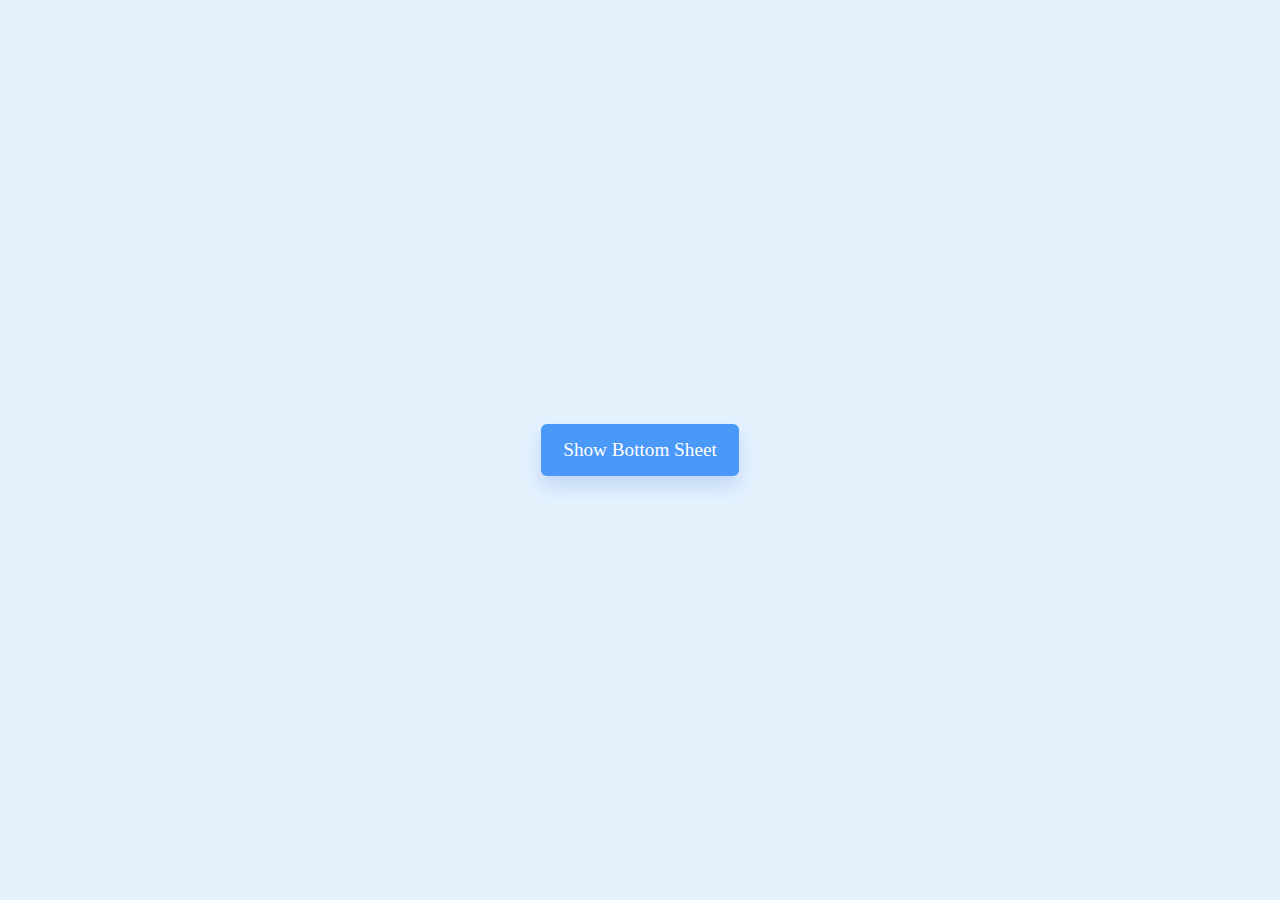
<file: js/app/react.pages/react.elements/bottom_sheet/bottom_sheet.html>
<!DOCTYPE html>
<!-- Website - www.codingnepalweb.com -->
<html lang="en" dir="ltr">
  <head>
    <meta charset="utf-8">
    <title> Меню выбора варианта / вариантов </title>
    <link rel="stylesheet" href="bottom_sheet.css">
    <meta name="viewport" content="width=device-width, initial-scale=1.0">
    <script defer src="bottom_sheet.js" defer></script>
  </head>
  <body>
    <button class="show-modal">Show Bottom Sheet</button>
    <div class="bottom-sheet">
      <div class="sheet-overlay"></div>
      <div class="content">
        <div class="content_calc">
          <div class="header">
            <div class="drag-icon"><span></span></div>

          </div>
          <h2 class="select_header">Единица измерения</h2>
          <div class="body">

            <div class="select_options">
              <div class="select_option selected">
                  <div class="option_selected_icon"></div>
                  <div class="option_text">Литры</div>
                  <div class="option_selected_icon"></div>
              </div>
              <div class="select_option">
                  <div class="option_selected_icon"></div>
                  <div class="option_text ">Тонны</div>
                  <div class="option_selected_icon"></div>
              </div>
              <div class="select_option">
                  <div class="option_selected_icon"></div>
                  <div class="option_text">Килограммы</div>
                  <div class="option_selected_icon"></div>
              </div>
            </div>
          </div>
        </div>

      </div>
    </div>

  </body>
</html>
</file>
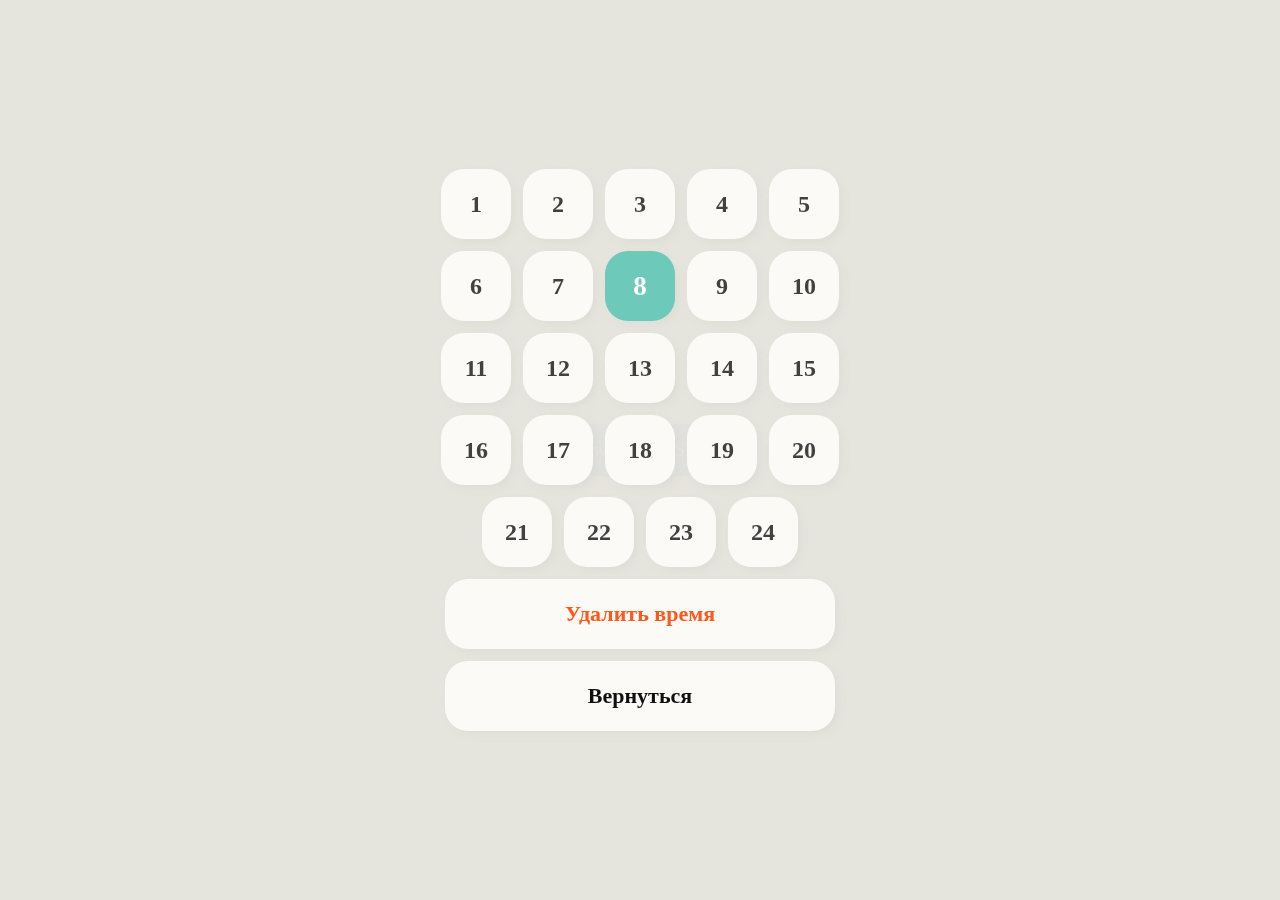
<file: js/app/react.pages/react.elements/buttons_grid/btn_grid.html>
<!DOCTYPE html>
<!-- Website - www.codingnepalweb.com -->
<html lang="en" dir="ltr">
  <head>
    <meta charset="utf-8">
    <title> Цифровая клавиатура выбора количества часов</title>
    <!-- <link rel="stylesheet" href="bottom_sheet.css"> -->
    <link rel="stylesheet" href="buttons_grid.css">
    <link rel="stylesheet" href="popup.css">
    <meta name="viewport" content="width=device-width, initial-scale=1.0">
    <!-- <script src="bottom_sheet.js" defer></script> -->
    <script defer src="buttons_grid.js" defer></script>
  </head>
  <body>
    <button class="show-modal">Show Bottom Sheet</button>
    <div id="myModal" class="modal show">
      <div class="sheet-overlay"></div>
      <div class="modal-content">
        <div class="container">
          <div class="buttons_grid">
            <div class="button_hour" id="h1">1</div>
            <div class="button_hour" id="h2">2</div>
            <div class="button_hour" id="h3">3</div>
            <div class="button_hour" id="h4">4</div>
            <div class="button_hour" id="h5">5</div>
            <div class="button_hour" id="h6">6</div>
            <div class="button_hour" id="h7">7</div>
            <div class="button_hour checked" id="h8">8</div>
            <div class="button_hour" id="h9">9</div>
            <div class="button_hour" id="h10">10</div>
            <div class="button_hour" id="h11">11</div>
            <div class="button_hour" id="h12">12</div>
            <div class="button_hour" id="h13">13</div>
            <div class="button_hour" id="h14">14</div>
            <div class="button_hour" id="h15">15</div>
            <div class="button_hour" id="h16">16</div>
            <div class="button_hour" id="h17">17</div>
            <div class="button_hour" id="h18">18</div>
            <div class="button_hour" id="h19">19</div>
            <div class="button_hour" id="h20">20</div>
            <div class="button_hour" id="h21">21</div>
            <div class="button_hour" id="h22">22</div>
            <div class="button_hour" id="h23">23</div>
            <div class="button_hour" id="h24">24</div>
            <!-- <div class="button_hour" id="h0">0</div> -->
            <div class="remove" id="remove">Удалить время</div>
            <div class="quit" id="return">Вернуться</div>
          </div>
        </div>
      </div>

  </body>
</html>
</file>
<file: js/app/react.pages/react.elements/bottom_sheet/bottom_sheet.css>
/* Import Google font - Poppins */
@import url('https://fonts.googleapis.com/css2?family=Poppins:wght@400;500;600&display=swap');
* {
  margin: 0;
  padding: 0;
  box-sizing: border-box;
  font-family: "Poppins", sans-serif;
  font-family: "SF Pro Text";
}
body {
  display: flex;
  align-items: center;
  justify-content: center;
  min-height: 100vh;
  background: #E3F2FD;
}
.show-modal {
  outline: none;
  border: none;
  cursor: pointer;
  color: #fff;
  border-radius: 6px;
  font-size: 1.2rem;
  padding: 15px 22px;
  background: #4A98F7;
  transition: 0.3s ease;
  box-shadow: 0 10px 18px rgba(52,87,220,0.18);
}
.show-modal:hover {
  background: #2382f6;
}
.bottom-sheet {
  position: fixed;
  top: 0;
  left: 0;
  width: 100%;
  height: 100%;
  display: flex;
  opacity: 0;
  pointer-events: none;
  align-items: center;
  flex-direction: column;
  justify-content: flex-end;
  transition: 0.1s linear;
}
.bottom-sheet.show {
  opacity: 1;
  pointer-events: auto;
}
.bottom-sheet .sheet-overlay {
  position: fixed;
  top: 0;
  left: 0;
  z-index: -1;
  width: 100%;
  height: 100%;
  opacity: 0.2;
  background: #000;
}
.bottom-sheet .content {
  width: 100%;
  position: relative;
  background: #fff;
  max-height: 100vh;
  height: 50vh;
  /* max-width: 1150px; */
  padding: 25px 30px;
  transform: translateY(100%);
  /* border-radius: 12px 12px 0 0; */
  border-radius: 27px 27px 0 0;
  box-shadow: 0 10px 20px rgba(0,0,0,0.03);
  transition: 0.3s ease;
}
.bottom-sheet.show .content{
  transform: translateY(0%);
}
.bottom-sheet.dragging .content {
  transition: none;
}
.bottom-sheet.fullscreen .content {
  border-radius: 0;
  overflow-y: hidden;
}
.bottom-sheet .header {
  display: flex;
  justify-content: center;
}
.header .drag-icon {
  cursor: grab;
  user-select: none;
  /* padding: 15px; */
  margin-top: -13px;
}
.header .drag-icon span {
  height: 4px;
  width: 40px;
  display: block;
  background: #C7D0E1;
  border-radius: 50px;
}
.bottom-sheet .body {
  height: 100%;
  overflow-y: auto;
  padding: 15px 0 40px;
  scrollbar-width: none;
}
.bottom-sheet .body::-webkit-scrollbar {
  width: 0;
}
.bottom-sheet .body h2 {
  font-size: 1.8rem;
}
.bottom-sheet .body p {
  margin-top: 20px;
  font-size: 1.05rem;
}
.select_options {
}
.select_option {
  padding: 23px 15px;
  border-bottom: 1px solid #00000030;
  cursor: pointer;
}
.select_option.selected {
  /* background-color: #d9f1dd; */
  background-color: #d3dbeb;
}
.select_option:hover {
  background-color: #eeeeee;
}
.option_text {

  font-weight: 600;
}
.option_selected_icon {
}
.select_header{
  padding-top: 10px;
}
</file>
<file: js/app/react.pages/react.elements/buttons_grid/buttons_grid.css>
/* Import Google font - Poppins */
@import url('https://fonts.googleapis.com/css2?family=Poppins:wght@400;500;600&display=swap');
* {
  margin: 0;
  padding: 0;
  box-sizing: border-box;
  font-family: "Poppins", sans-serif;
  font-family: "SF Pro Text";

}
body {
  display: flex;
  align-items: center;
  justify-content: center;
  min-height: 100vh;
  background: #E3F2FD;
}
.container {
  width: 450px;
}
.show-modal {
    outline: none;
    border: none;
    cursor: pointer;
    color: #fff;
    border-radius: 6px;
    font-size: 1.2rem;
    padding: 15px 22px;
    background: #4A98F7;
    transition: 0.3s ease;
    box-shadow: 0 10px 18px rgba(52,87,220,0.18);
}
.show-modal:hover {
    background: #2382f6;
}
.modal.show {
    opacity: 1;
    display: flex;
    pointer-events: auto;
  }
  .sheet-overlay {
    position: fixed;
    top: 0;
    left: 0;
    z-index: -1;
    width: 100%;
    height: 100%;
    opacity: 0.95;
    background: #ebe9e0;
  }
.buttons_grid {
  /* display: grid; */
  /* grid-template-columns: repeat(6, 1fr); */
  /* grid-gap: 17px; */
  /* column-gap: 0px; */
  /* row-gap: 8px; */
  /* grid-template-columns: repeat(auto-fit, minmax(77px, 1fr)); */
  /* grid-template-areas:
  "b b b b"
  "b b b b"
  "b b b b"
  "b b b b"
  "b b b b"
  "b b b b"
  "d d q q"; */
    display: flex;
    flex-wrap: wrap;
    gap: 12px;
    flex-flow: row wrap;
    max-width: fit-content;
    justify-content: center;
}
.button_hour {
  background-color: #fcfaf7;
  box-shadow: 4px 4px 8px 0px rgb(191 191 191 / 20%);
  width: 70px;
  height: 70px;
  border-radius: 23px;
  display: flex;
  justify-content: center;
  align-items: center;
  cursor: pointer;
  font-size: 24px;
  font-weight: 700;
  color: rgb(65, 65, 65);
  /* grid-area: b; */
}

.button_hour:hover {
  /* font-size: 27px; */
  /* font-weight: 700; */
  /* transform: scale(1.125); */
  /* transition: all .08s ease-out; */
  /* background-color: rgb(60, 60, 60); */
  /* color: rgb(216, 177, 135); */
  /* color: rgb(204, 135, 101); */
}

.checked {
    font-size: 27px;
    font-weight: 700;
    /* transform: scale(1.125); */
    color: rgb(109, 201, 185);
    color: rgb(255, 255, 255);
    /* background-color: rgb(60, 60, 60); */
    background-color: rgb(109, 201, 185);
}
.remove {
    background-color: #fcfaf7;
    box-shadow: 4px 4px 8px 0px rgb(191 191 191 / 20%);

    height: 70px;
    border-radius: 23px;
    display: flex;
    justify-content: center;
    align-items: center;
    cursor: pointer;


    font-weight: 700;
    font-size: 22px;
    color: rgb(255, 87, 25);
    width: 390px;
    /* grid-area: d; */
}
#h0 {
    color: rgb(255, 87, 25);
}
.quit {
    background-color: #fcfaf7;
    box-shadow: 4px 4px 8px 0px rgb(191 191 191 / 20%);

    height: 70px;
    border-radius: 23px;
    display: flex;
    justify-content: center;
    align-items: center;
    cursor: pointer;
    font-weight: 700;
    font-size: 22px;
    color: rgb(16, 16, 16);
    width: 390px;
    /* grid-area: q; */
}
</file>
<file: js/app/react.pages/react.elements/buttons_grid/popup.css>
/* body {font-family: Arial, Helvetica, sans-serif;} */

/* The Modal (background) */
.modal {
  display: none;
  /* Hidden by default */
  position: fixed;   /* Stay in place */
  z-index: 1; /* Sit on top */
  /* padding-top: 100px;  */
  left: 0;
  top: 0;
  width: 100%; /* Full width */
  height: 100%; /* Full height */
  overflow: auto; /* Enable scroll if needed */
  background-color: rgb(0,0,0); /* Fallback color */
  background-color: rgba(0,0,0,0.4); /* Black w/ opacity */
}

/* Modal Content */
.modal-content {
  /* background-color: #fefefe; */
  margin: auto;
  /* padding: 20px; */
  /* border: 1px solid #888; */
  /* width: 626px; */
}

/* The Close Button */
.close {
  color: #aaaaaa;
  float: right;
  margin-top: -10px;
  font-size: 28px;
  font-weight: bold;
}

.close:hover,
.close:focus {
  color: #000;
  text-decoration: none;
  cursor: pointer;
}

h3.popup_bold {
  margin: 0px 0 0 0 ;
  font-size: 18px;
}
h4.popup_bold {
  margin: 38px 0 5px 0 ;
  font-size: 14px;
}
.popup_regular {
  margin: 24px 0 0 0 ;
  font-size: 14px;
  width: 70%;
  font-style: italic;
}
</file>
